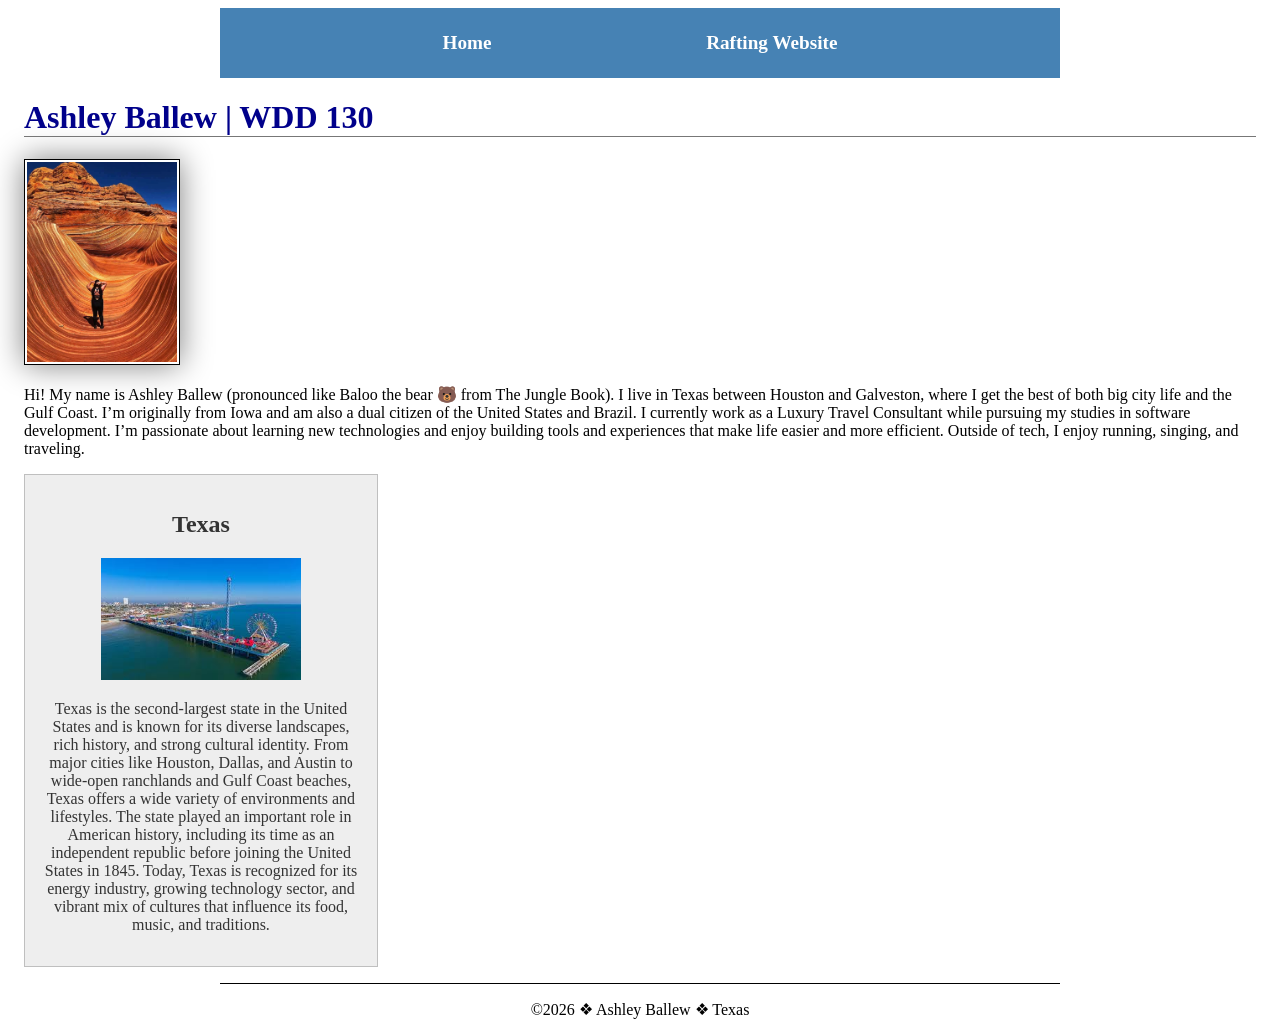
<file: index.html>
<!DOCTYPE html>
<html lang="en">

<head>
    <meta charset="UTF-8">
    <meta name="viewport" content="width=device-width, initial-scale=1.0">
    <title>Ashley Ballew | WDD 130</title>

    <meta name="description" content="Ashley Ballew's BYU-Idaho WDD 130 course home page">
    <meta name="author" content="Ashley Ballew">

    <link rel="stylesheet" href="styles/styles.css">
</head>

<body>
    <header>
        <nav>
            <a href="#">Home</a>
            <a href="wwr/">Rafting Website</a>
        </nav>
    </header>
    <main>
        <h1>Ashley Ballew | WDD 130</h1>
        <img src="images/profile.jpg" alt="Ashley Ballew Profile Picture" width="200">
        <p>Hi! My name is Ashley Ballew (pronounced like Baloo the bear 🐻 from The Jungle Book). I
            live
            in Texas between Houston
            and Galveston, where I get the best of both big city life and the Gulf Coast.

            I’m originally from Iowa and am also a dual citizen of the United States and Brazil. I
            currently
            work as a Luxury Travel Consultant while pursuing my studies in software
            development. I’m passionate about learning new technologies and enjoy building tools and
            experiences that make
            life easier and more efficient. Outside of tech, I enjoy running, singing, and
            traveling.</p>
    </main>
    <aside>
        <h2>Texas</h2>
        <img src="images/texas.jpg" alt="Galveston, Texas">
        <p>Texas is the second-largest state in the United States and is known for its diverse
            landscapes, rich
            history, and strong cultural identity. From major cities like Houston, Dallas, and
            Austin to
            wide-open ranchlands and Gulf Coast beaches, Texas offers a wide variety of environments
            and
            lifestyles. The state played an important role in American history, including its time
            as an
            independent republic before joining the United States in 1845. Today, Texas is
            recognized for its
            energy industry, growing technology sector, and vibrant mix of cultures that influence
            its food,
            music, and traditions.</p>
    </aside>
    <footer>
        <p>©2026 &#10070; Ashley Ballew &#10070; Texas</p>
    </footer>
</body>

</html>
</file>
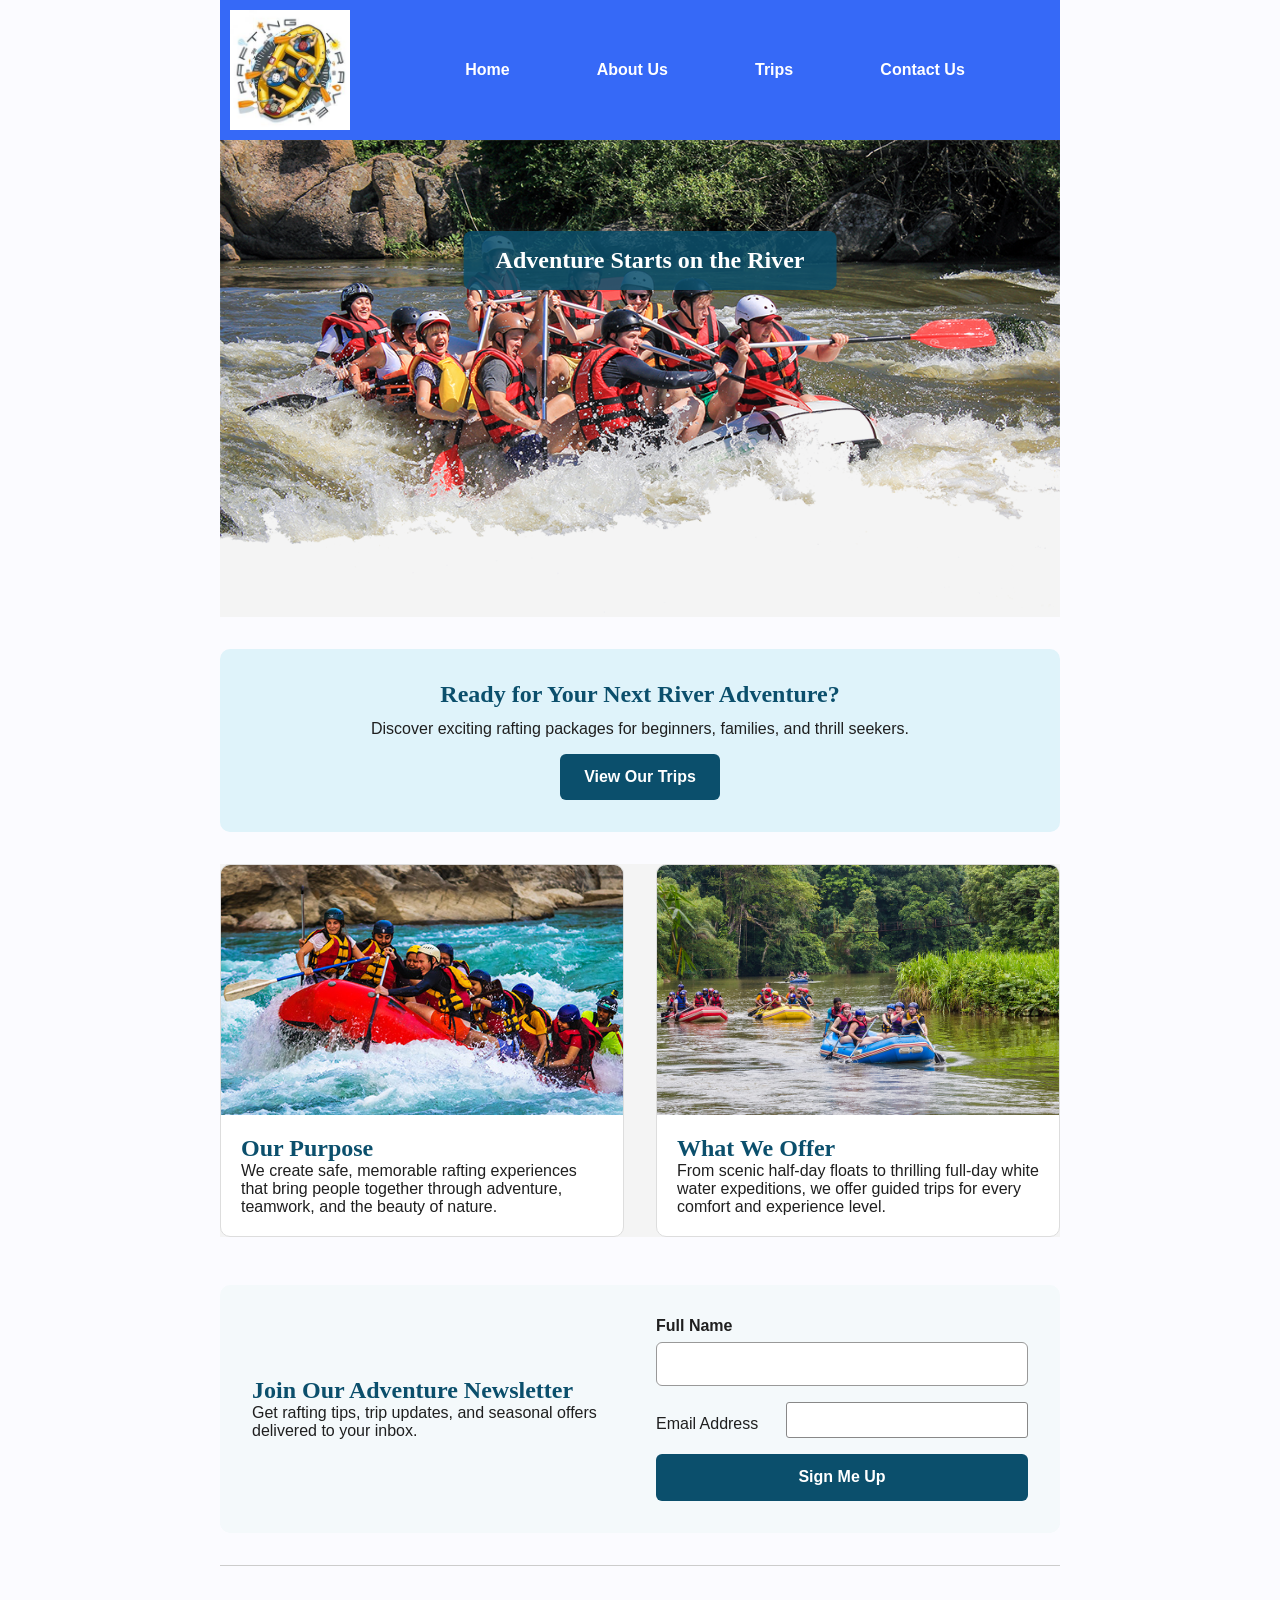
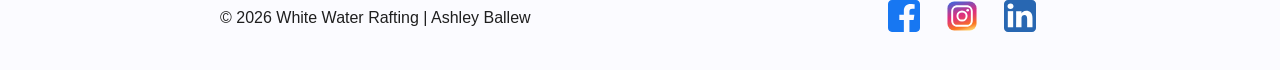
<file: wwr/index.html>
<!DOCTYPE html>
<html lang="en-US">

<head>
    <meta charset="UTF-8">
    <meta name="viewport" content="width=device-width, initial-scale=1.0">
    <title>White Water Rafting Adventures | Home</title>
    <meta name="description" content="Explore thrilling white water rafting adventures, learn about our company, and plan your next unforgettable river trip.">
    <meta name="author" content="Ashley Ballew">
    <link rel="stylesheet" href="styles/rafting.css">
</head>
<body>
    <header>
        <img src="images/logo.jpg" alt="White Water Rafting Company Logo">
        <nav>
            <ul class="navigation">
                <li><a href="index.html">Home</a></li>
                <li><a href="about.html">About Us</a></li>
                <li><a href="trips.html">Trips</a></li>
                <li><a href="contact.html">Contact Us</a></li>
            </ul>
        </nav>
    </header>

    <main>
        <section class="home-hero">
            <img src="images/home.png" alt="Rafting adventure">
            <h1>Adventure Starts on the River</h1>
        </section>

        <section class="home-cta">
            <div class="cta-box">
                <h2>Ready for Your Next River Adventure?</h2>
                <p>Discover exciting rafting packages for beginners, families, and thrill seekers.</p>
                <a class="cta-button" href="trips.html">View Our Trips</a>
            </div>
        </section>

        <section class="home-grid">
            <div class="grid-card">
                <img src="images/home-purpose.jpg" alt="Group of rafters paddling together through river rapids">
                <div class="grid-card-content">
                    <h2>Our Purpose</h2>
                    <p>We create safe, memorable rafting experiences that bring people together through adventure, teamwork, and the beauty of nature.</p>
                </div>
            </div>

            <div class="grid-card">
                <img src="images/home-offerings.jpg" alt="Rafting guide leading guests through scenic canyon waters">
                <div class="grid-card-content">
                    <h2>What We Offer</h2>
                    <p>From scenic half-day floats to thrilling full-day white water expeditions, we offer guided trips for every comfort and experience level.</p>
                </div>
            </div>
        </section>

        <section class="home-newsletter">
            <div class="newsletter-text">
                <h2>Join Our Adventure Newsletter</h2>
                <p>Get rafting tips, trip updates, and seasonal offers delivered to your inbox.</p>
            </div>
            <form class="newsletter-form" action="#" method="post">
                <div class="newsletter-item">
                    <label for="fullname">Full Name</label>
                    <input type="text" id="fullname" name="fullname" required>
                </div>

                <div class="form-item">
                    <label for="email">Email Address</label>
                    <input type="email" id="email" name="email" required>
                </div>

                <button type="submit">Sign Me Up</button>
            </form>
        </section>
    </main>

    <footer>
        <p>&copy; 2026 White Water Rafting | Ashley Ballew</p>
        <nav class="socialmedia">
            <a href="https://facebook.com">
                <img src="images/facebook.svg" alt="Facebook">
            </a>
            <a href="https://instagram.com">
                <img src="images/instagram.svg" alt="Instagram">
            </a>
            <a href="https://linkedin.com">
                <img src="images/linkedin.svg" alt="LinkedIn">
            </a>
        </nav>
    </footer>
</body>
</html>
</file>
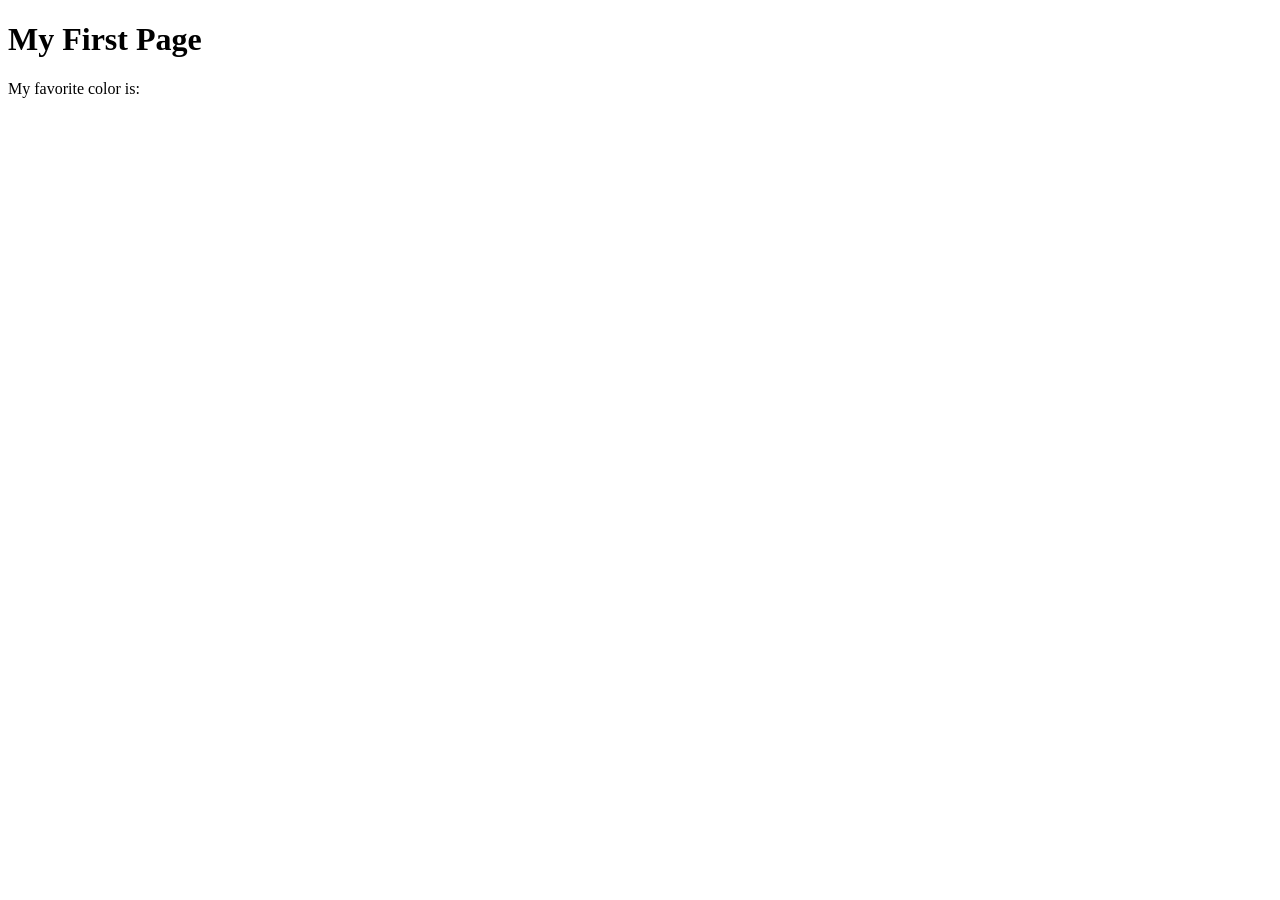
<file: week01/first-page.html>
<!DOCTYPE html>
<html lang="en">
<head>
    <meta charset="UTF-8">
    <meta name="viewport" content="width=device-width, initial-scale=1.0">
    <title>My First Page</title>
</head>
<body>
    <h1>My First Page</h1>
    <p>My favorite color is: </p>
</body>
</html>
</file>
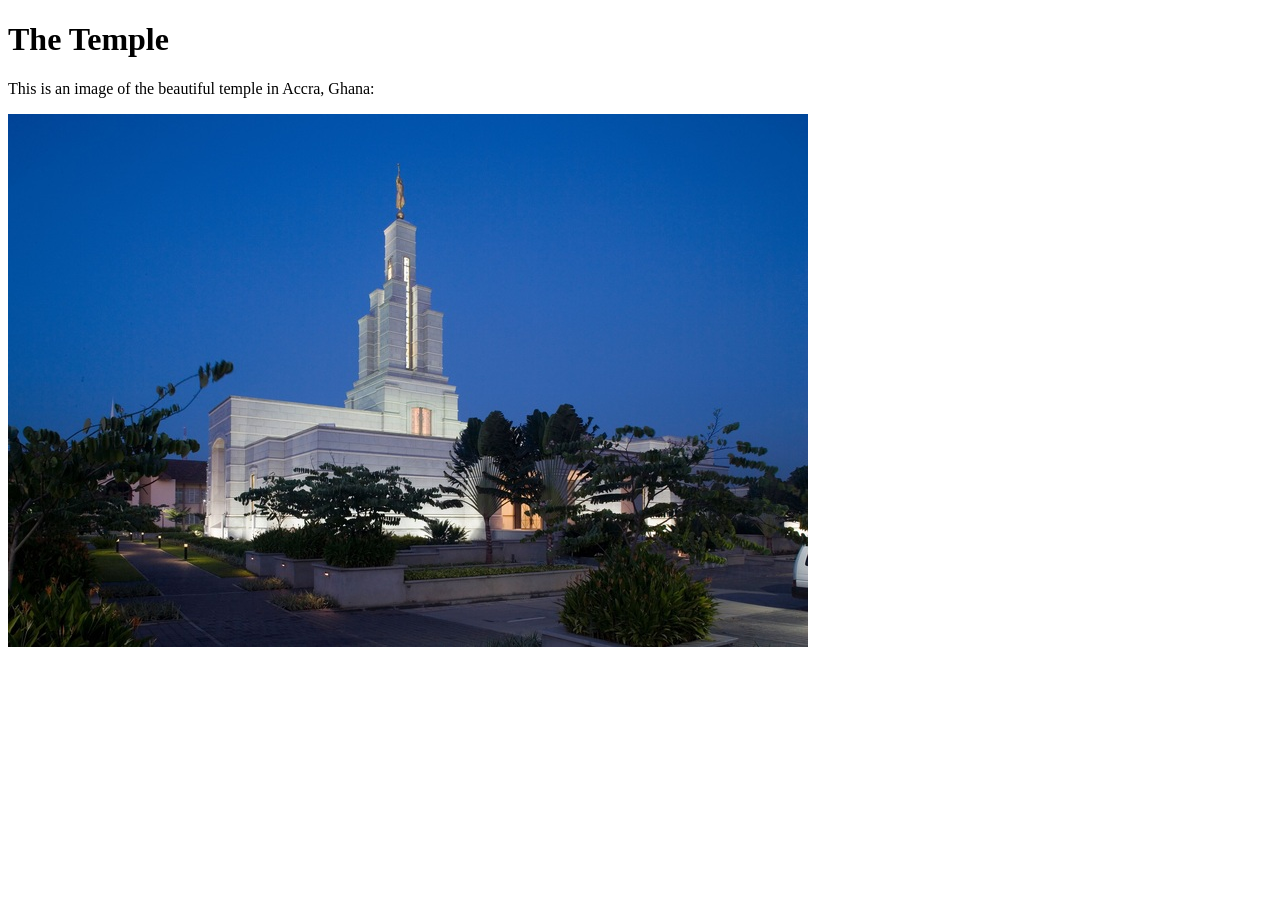
<file: week01/images-solution.html>
<!DOCTYPE html>
<html lang="en">
<head>
    <meta charset="UTF-8">
    <meta name="viewport" content="width=device-width, initial-scale=1.0">
    <title>Temple Image</title>
</head>
<body>
    <h1>The Temple</h1>
    <p>This is an image of the beautiful temple in Accra, Ghana:</p>
    <img src="images/temple-small.jpg" alt="The Accra Ghana Temple">
    
</body>
</html>
</file>
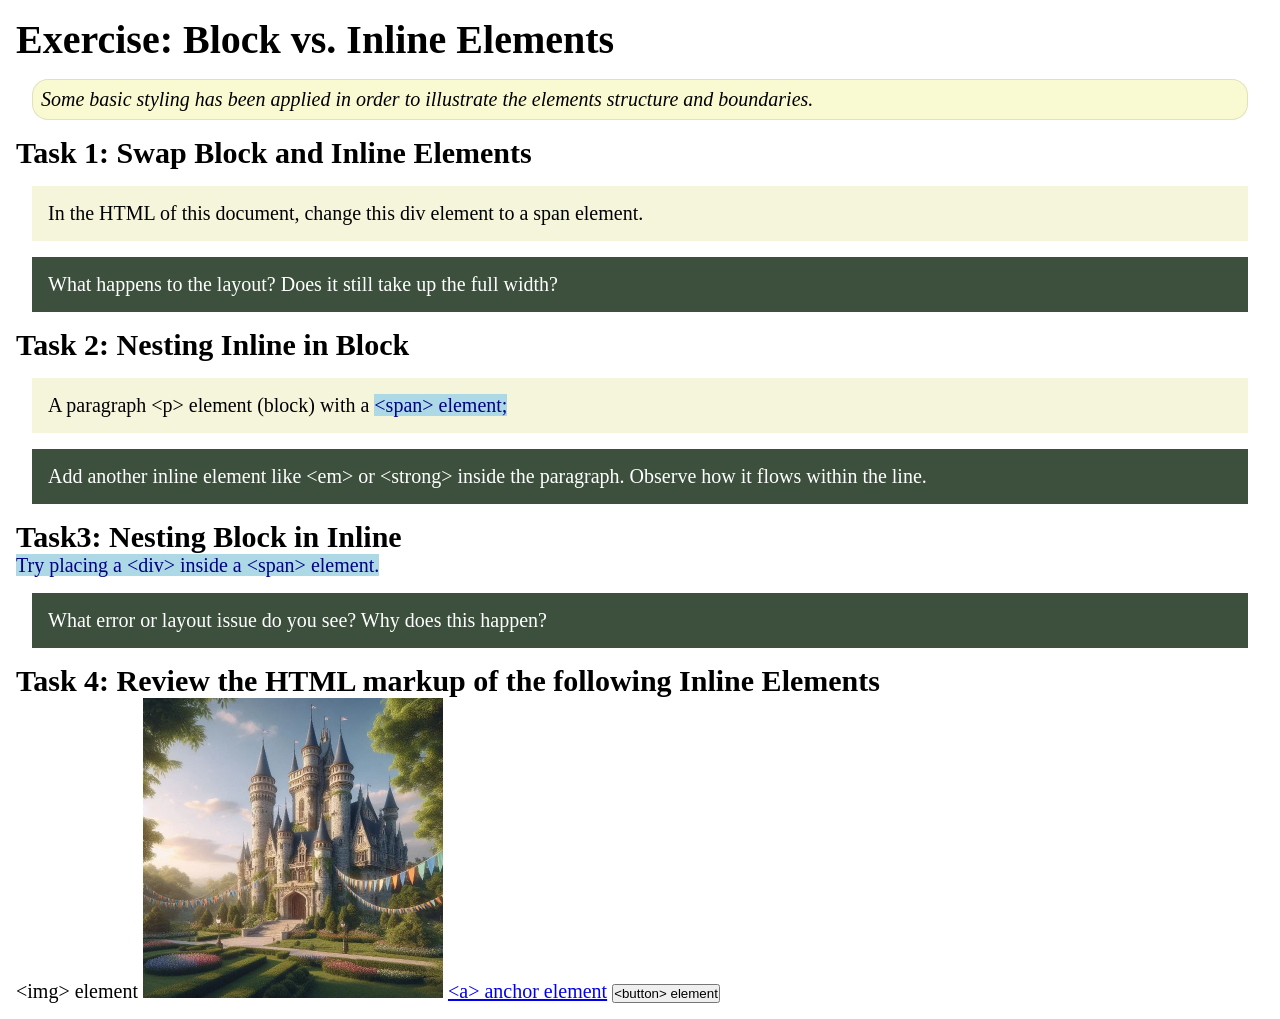
<file: week02/block-vs-inline.html>
<!DOCTYPE html>
<html lang="en">

<head>
    <meta charset="UTF-8">
    <meta name="viewport" content="width=device-width, initial-scale=1.0">
    <title>Exercise: Block vs. Inline Elements</title>
    <link rel="stylesheet" href="styles/block-vs-inline.css">
</head>

<body>
    <main>
        <h1>Exercise: Block vs. Inline Elements</h1>
        <p class="note">Some basic styling has been applied in order to illustrate the elements structure and
            boundaries.</p>

        <h2>Task 1: Swap Block and Inline Elements</h2>
        <div>In the HTML of this document, change this div element to a span element.</div>

        <p class="question">What happens to the layout? Does it still take up the full width?</p>

        <h2>Task 2: Nesting Inline in Block</h2>
        <p>A paragraph &lt;p&gt; element (block) with a <span>&lt;span&gt; element;</span></p>
        <p class="question">Add another inline element like &lt;em&gt; or &lt;strong&gt; inside the paragraph. Observe
            how it flows within the line.</p>

        <h2>Task3: Nesting Block in Inline</h2>
        <span>Try placing a &lt;div&gt; inside a &lt;span&gt; element.</span>
            <p class="question">What error or layout issue do you see? Why does this happen?</p>


            <h2>Task 4: Review the HTML markup of the following Inline Elements</h2>
        &lt;img&gt; element
        <img src="images/castle.webp" alt="placeholder image (images are inline)" width="300" height="300">
        <a href="https://churchofjesuschrist.org">&lt;a&gt; anchor element</a>
        <button type="button">&lt;button&gt; element</button>
    </main>
</body>

</html>
</file>
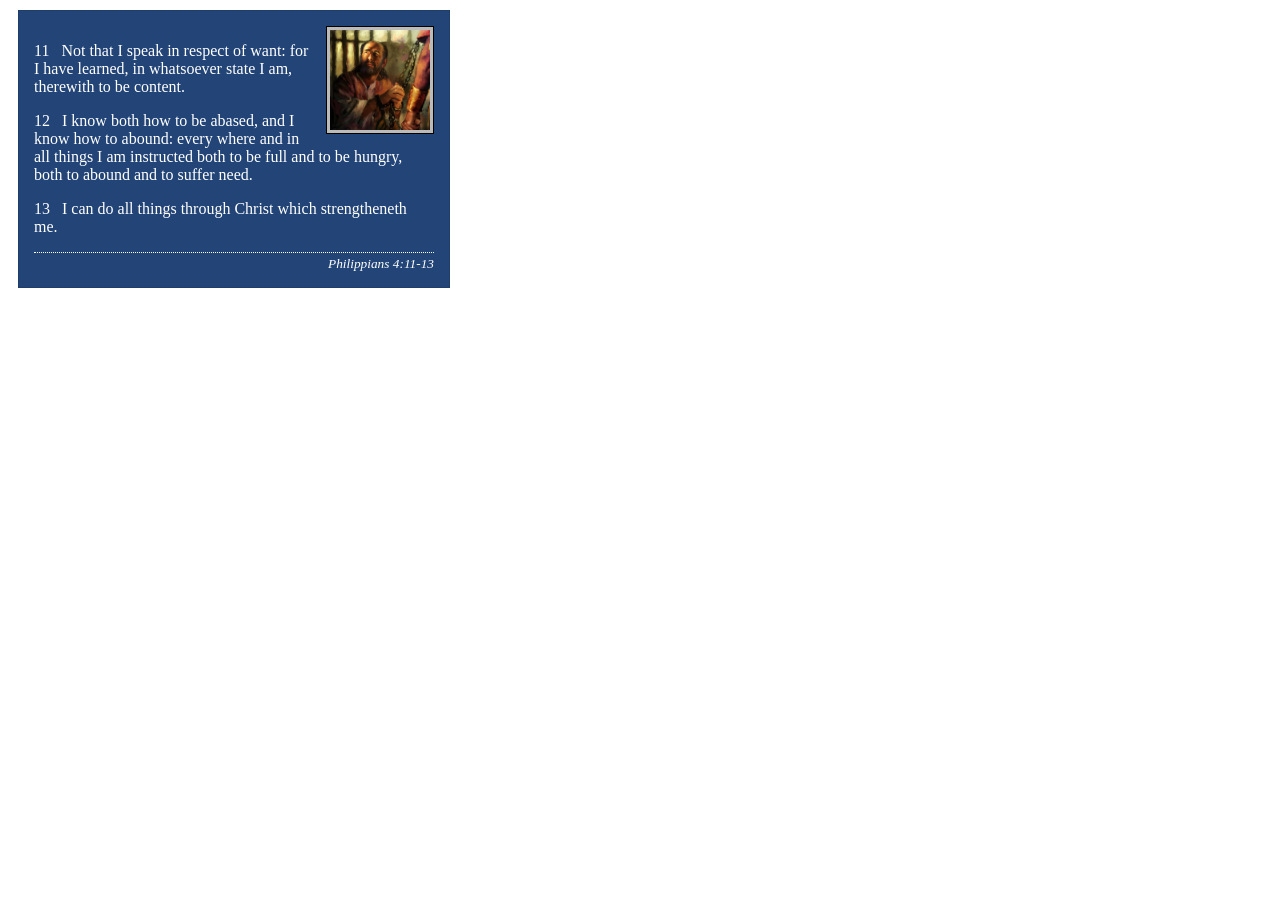
<file: week02/box-model-solution.html>
<!DOCTYPE html>
<html lang="en">
<head>
    <meta charset="UTF-8">
    <meta name="viewport" content="width=device-width, initial-scale=1.0">
    <title>Box Model Activity</title>
    <link rel="stylesheet" href="styles/box-model-solution.css">
</head>
<body>
    <main>
        <div class="callout">
            <img src="images/apostle-paul-imprisoned.webp" alt="Paul the Apostle - Imprisoned in Rome" width="200" height="200">
            <blockquote>
                <p>11 &nbsp; Not that I speak in respect of want: for I have learned, in whatsoever state I am, therewith to be content.</p>
                <p>12 &nbsp; I know both how to be abased, and I know how to abound: every where and in all things I am instructed both to be full and to be hungry, both to abound and to suffer need.</p>
                <p>13 &nbsp; I can do all things through Christ which strengtheneth me.</p>
            </blockquote>
            <cite>Philippians 4:11-13</cite>
        </div>
    </main>
</body>
</html>
</file>
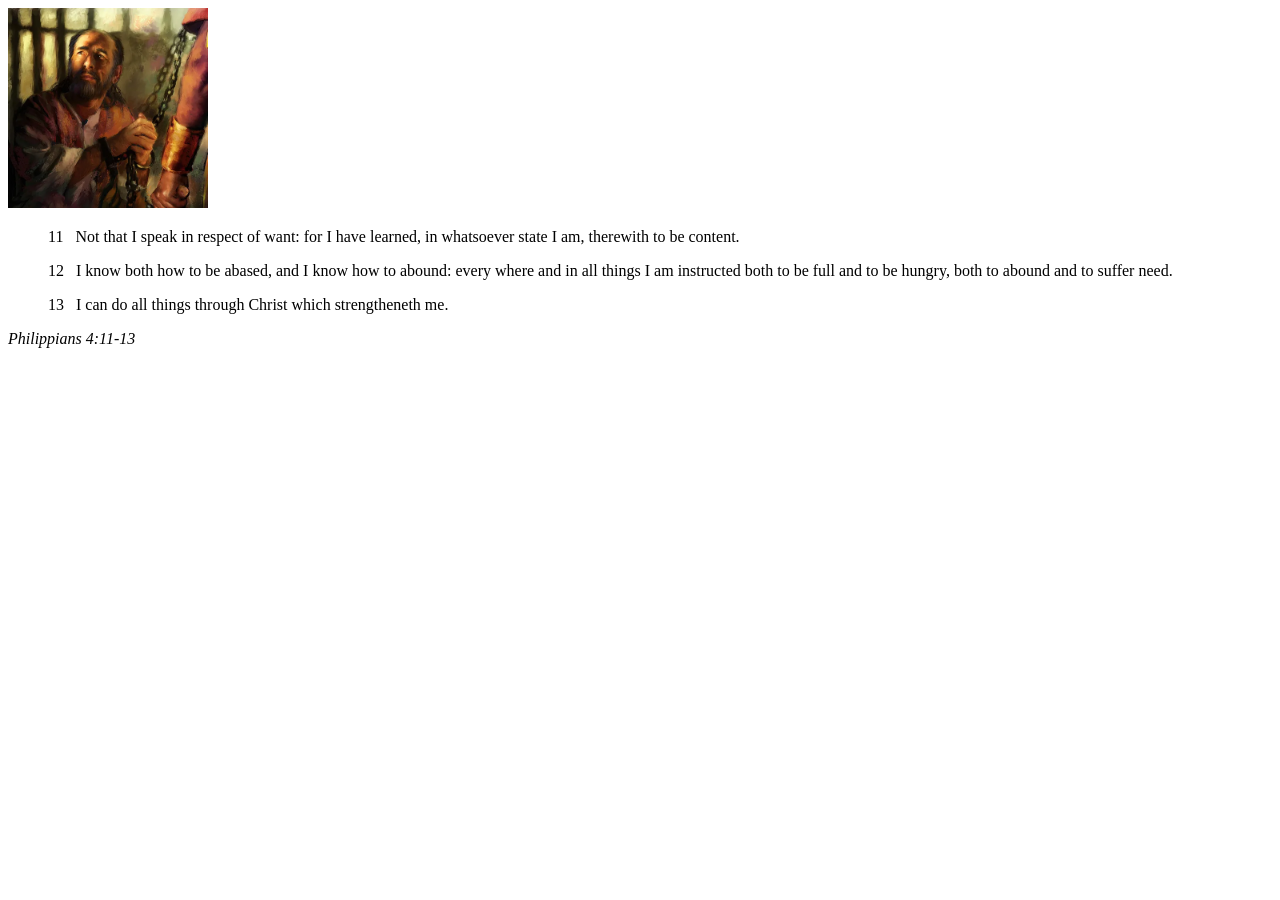
<file: week02/box-model.html>
<!DOCTYPE html>
<html lang="en">
<head>
    <meta charset="UTF-8">
    <meta name="viewport" content="width=device-width, initial-scale=1.0">
    <title>Box Model Activity</title>
</head>
<body>
    <main>
        <div class="callout">
            <img src="images/apostle-paul-imprisoned.webp" alt="Paul the Apostle - Imprisoned in Rome" width="200" height="200">
            <blockquote>
                <p>11 &nbsp; Not that I speak in respect of want: for I have learned, in whatsoever state I am, therewith to be content.</p>
                <p>12 &nbsp; I know both how to be abased, and I know how to abound: every where and in all things I am instructed both to be full and to be hungry, both to abound and to suffer need.</p>
                <p>13 &nbsp; I can do all things through Christ which strengtheneth me.</p>
            </blockquote>
            <cite>Philippians 4:11-13</cite>
        </div>
    </main>
</body>
</html>
</file>
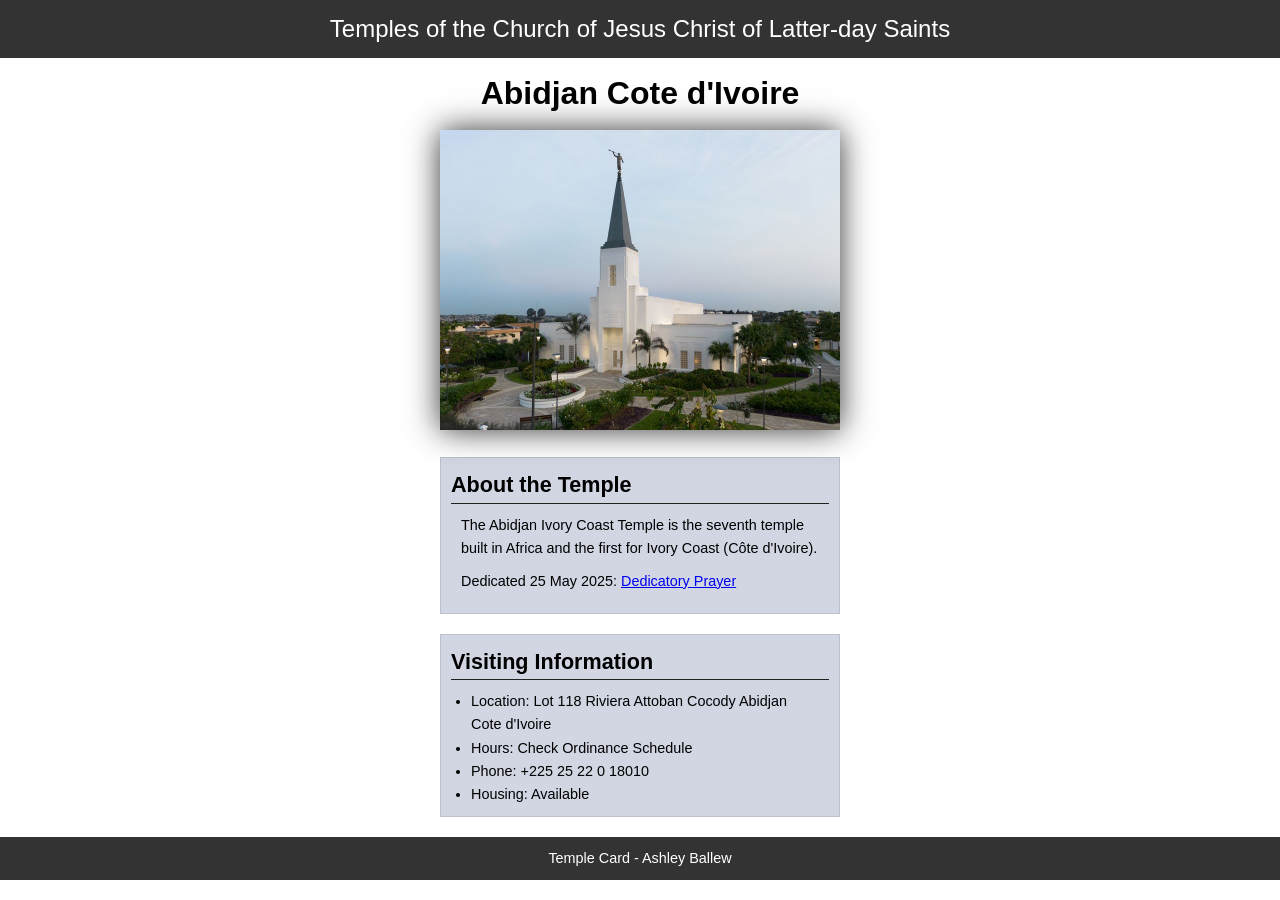
<file: week02/temple.html>
<!DOCTYPE html>
<html lang="en">

<head>
    <meta charset="UTF-8">
    <meta name="viewport" content="width=device-width, initial-scale=1.0">
    <title>Temple Card - Abidjan Cote d'Ivoire</title>
    <link rel="stylesheet" href="styles/temple.css">
</head>

<body>
    <header>
        <p>Temples of the Church of Jesus Christ of Latter-day Saints</p>
    </header>
    <main>
        <h1>Abidjan Cote d'Ivoire</h1>
        <picture>
            <img src="images/abidjan-ivory-coast.jpeg" alt="Abidjan Cote d'Ivoire Temple">
        </picture>
        <section>
            <h2>About the Temple</h2>
            <p>The Abidjan Ivory Coast Temple is the seventh temple built in Africa and the first for Ivory Coast (Côte
                d'Ivoire).</p>
            <p>Dedicated 25 May 2025: <a
                    href="https://www.churchofjesuschrist.org/temples/dedicatory-prayer/abidjan-ivory-coast-temple/2025-05-25?lang=eng"
                    target="_blank" rel="noopener noreferrer">Dedicatory Prayer</a></p>
        </section>
        <section>
            <h2>Visiting Information</h2>
            <ul>
                <li>Location: Lot 118 Riviera Attoban Cocody Abidjan Cote d'Ivoire</li>
                <li>Hours: Check Ordinance Schedule</li>
                <li>Phone: +225 25 22 0 18010</li>
                <li>Housing: Available</li>
            </ul>
        </section>
    </main>
    <footer>
        <p>Temple Card - Ashley Ballew</p>
    </footer>
</body>

</html>
</file>
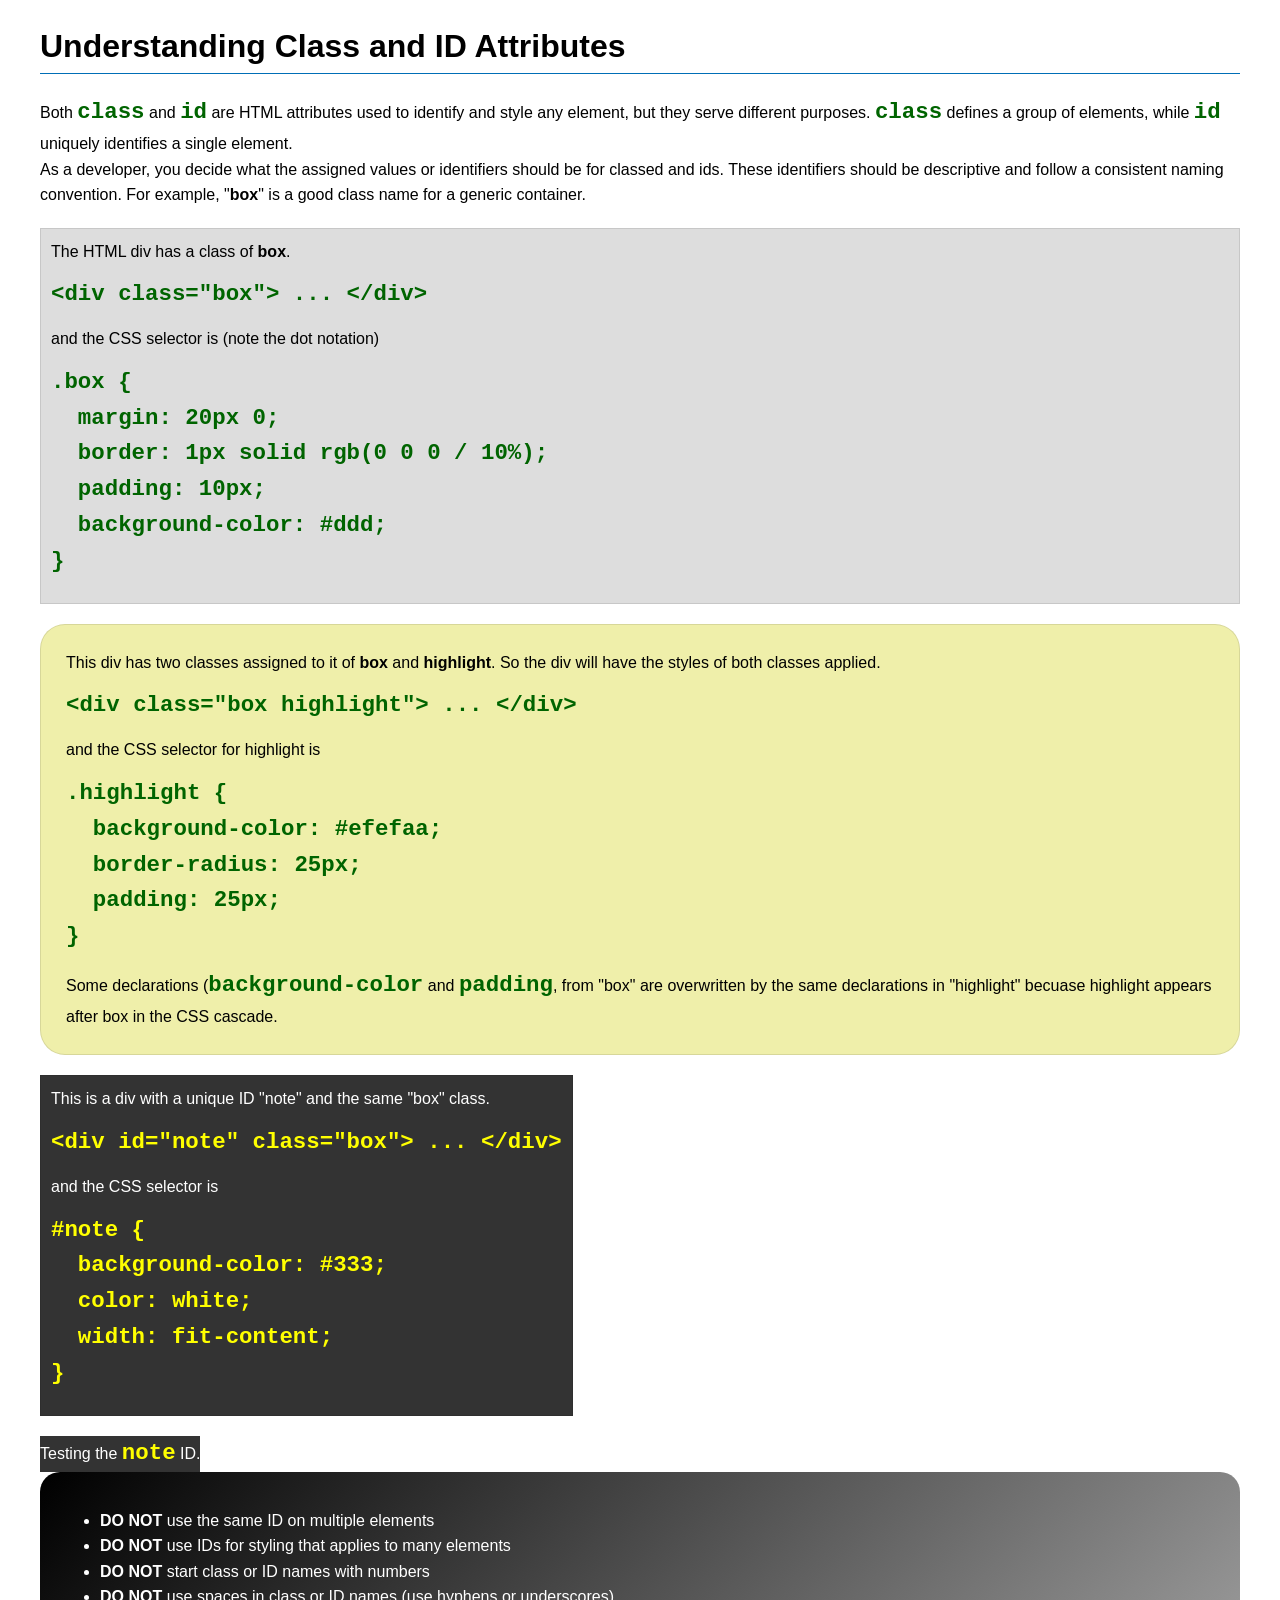
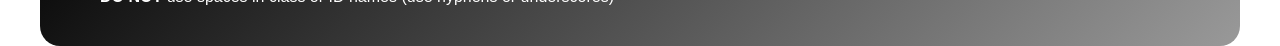
<file: week03/class-and-id.html>
<!DOCTYPE html>
<html lang="en">

<head>
    <meta charset="UTF-8">
    <meta name="viewport" content="width=device-width, initial-scale=1.0">
    <title>Class vs ID Attributes</title>
    <link rel="stylesheet" href="styles/class-and-id.css">
</head>

<body>
    <h1>Understanding Class and ID Attributes</h1>
    <p>Both <code>class</code> and <code>id</code> are HTML attributes used to identify and style any element, but they
        serve different purposes. <code>class</code> defines a group of elements, while <code>id</code> uniquely
        identifies a single element.</p>
    <p>As a developer, you decide what the assigned values or identifiers should be for classed and ids. These
        identifiers should be
        descriptive and follow a consistent naming convention. For example, "<strong>box</strong>" is a good class name
        for a generic container.</p>
    <div class="box">
        <p>The HTML div has a class of <strong>box</strong>.</p>
        <pre><code class="html">&lt;div class="box"&gt; ... &lt;/div&gt;</code></pre>
        and the CSS selector is (note the dot notation)
        <pre><code class="css">.box {
  margin: 20px 0;
  border: 1px solid rgb(0 0 0 / 10%);
  padding: 10px;
  background-color: #ddd; 
}</code></pre>
    </div>

    <div class="box highlight">
        <p>This div has two classes assigned to it of <strong>box</strong> and <strong>highlight</strong>. So the div
            will have the styles of both classes applied.</p>
        <pre><code class="html">&lt;div class="box highlight"&gt; ... &lt;/div&gt;</code></pre>
        and the CSS selector for highlight is
        <pre><code class="css">.highlight {
  background-color: #efefaa;
  border-radius: 25px;
  padding: 25px;
}</code></pre>
<p>Some declarations (<code>background-color</code> and <code>padding</code>, from "box" are overwritten by the same declarations in "highlight" becuase highlight appears after box in the CSS cascade.</p>
    </div>

    <div id="note" class="box">
        <p>This is a div with a unique ID "note" and the same "box" class.</p>
        <pre><code class="html">&lt;div id="note" class="box"&gt; ... &lt;/div&gt;</code></pre>
        and the CSS selector is
        <pre><code class="css">#note {
  background-color: #333;
  color: white;
  width: fit-content;
}</code></pre>
    </div>

    <div id="note">
        <p>Testing the <code>note</code> ID.</p>
    </div>

    <section id="best-practice">
        <ul>
            <li><strong>DO NOT</strong> use the same ID on multiple elements</li>
            <li><strong>DO NOT</strong> use IDs for styling that applies to many elements</li>
            <li><strong>DO NOT</strong> start class or ID names with numbers</li>
            <li><strong>DO NOT</strong> use spaces in class or ID names (use hyphens or underscores)</li>
        </ul>
    </section>




</body>

</html>
</file>
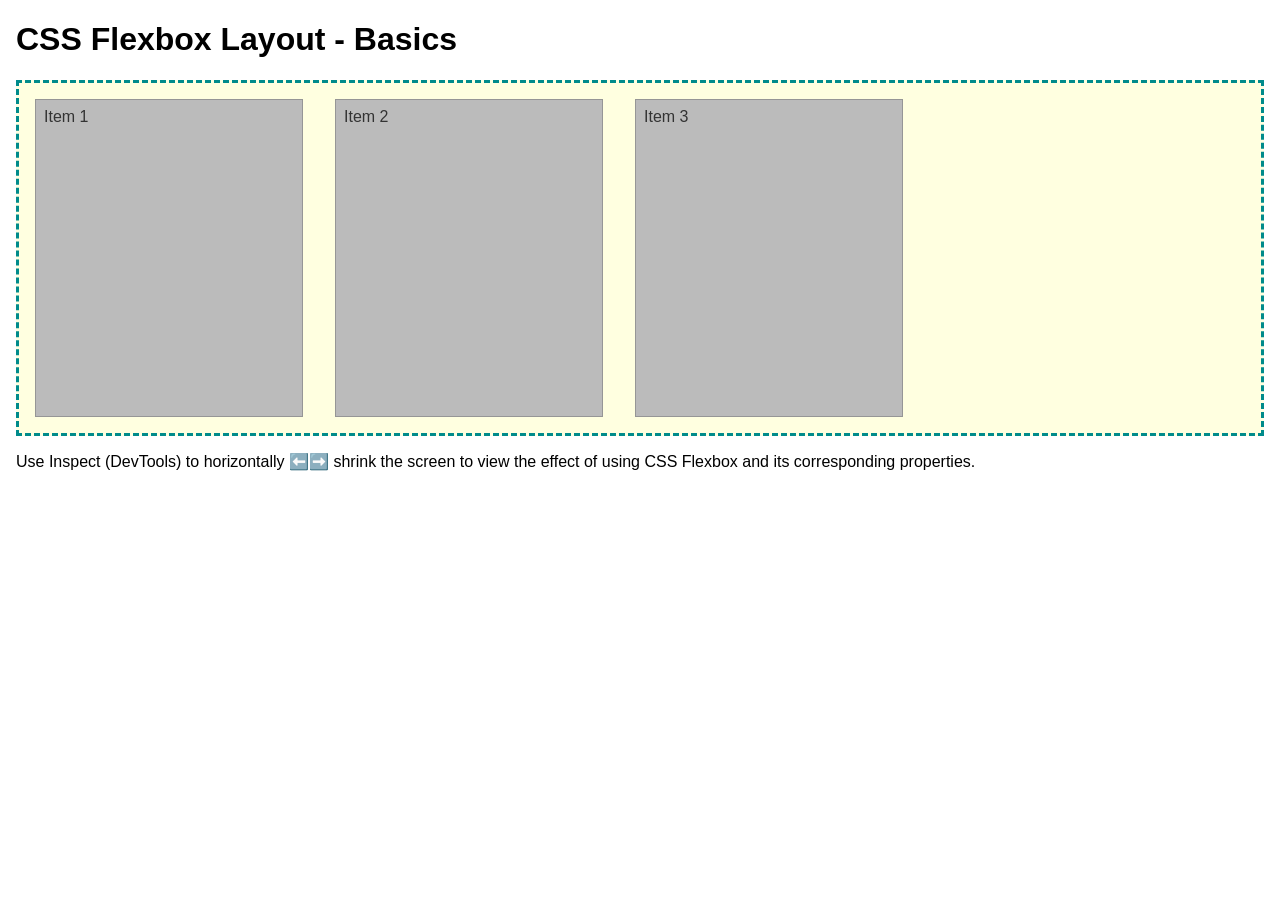
<file: week04/flexbox-layout.html>
<!DOCTYPE html>
<html lang="en">
<head>
    <meta charset="UTF-8">
    <meta name="viewport" content="width=device-width, initial-scale=1.0">
    <title>CSS Flexbox Layout - Basics</title>
    <link rel="stylesheet" href="styles/flexbox.css">
</head>
<body>
    <main>
        <h1>CSS Flexbox Layout - Basics</h1>
        <div class="flex-container">
            <div class="flex-item item1">Item 1</div>
            <div class="flex-item item2">Item 2</div>
            <div class="flex-item item3">Item 3</div>
        </div>
        <p>Use Inspect (DevTools) to horizontally ⬅️➡️ shrink the screen to view the effect of using CSS Flexbox and its corresponding properties.</p>
    </main>
</body>
</html>
</file>
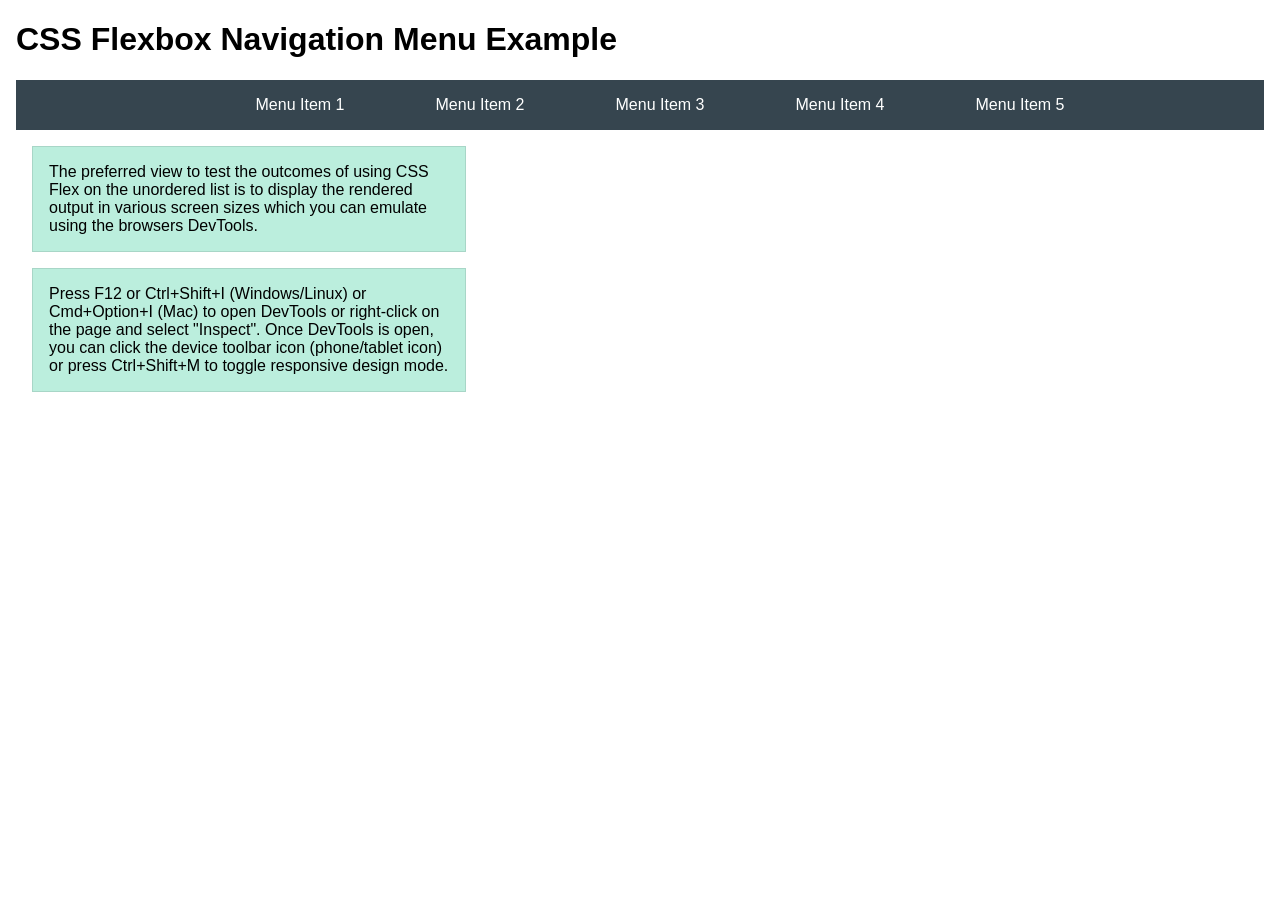
<file: week04/flexbox-menu.html>
<!DOCTYPE html>
<html lang="en">
<head>
    <meta charset="UTF-8">
    <meta name="viewport" content="width=device-width, initial-scale=1.0">
    <title>CSS Flexbox - Navigation Menu</title>
    <link rel="stylesheet" href="styles/flexbox-menu.css">
</head>
<body>
    <main>
        <h1>CSS Flexbox Navigation Menu Example</h1>
        <nav>
            <ul>
                <li><a href="#">Menu Item 1</a></li>
                <li><a href="#">Menu Item 2</a></li>
                <li><a href="#">Menu Item 3</a></li>
                <li><a href="#">Menu Item 4</a></li>
                <li><a href="#">Menu Item 5</a></li>
            </ul>
        </nav>
        <p>The preferred view to test the outcomes of using CSS Flex on the unordered list is to display the rendered output in various screen sizes which you can emulate using the browsers DevTools.</p>

        <p>Press F12 or Ctrl+Shift+I (Windows/Linux) or Cmd+Option+I (Mac) to open DevTools or right-click on the page and select "Inspect". Once DevTools is open, you can click the device toolbar icon (phone/tablet icon) or press Ctrl+Shift+M to toggle responsive design mode.</p>

                      
        
    </main>
</body>
</html>
</file>
<file: styles/styles.css>
nav {
    background-color: steelblue;
    padding: 1rem;
    display: flex;
    justify-content: space-evenly;
    align-items: center;
}

nav a {
    display: block;
    padding: 0.5rem;
    text-decoration: none;
    font-size: 1.2rem;
    font-weight: 700;
    color: #fff;/% shorthand for white %/
}

header,
.grid,
footer {
    max-width: 840px;
    margin: 0 auto;
}

h1 {
    color: darkblue;
    border-bottom: 1px solid #777;
}

.grid {
    display: grid;
    align-items: center;
}

main {
    grid-column: 2/3;
    margin: 1rem;
}

aside {
    width: 20rem;
    position: relative;
    grid-column: 1/2;
    grid-row: 1/2;
}

aside {
    width: 20rem;
    margin: 1rem;
    border: 1px solid rgb(0 0 0 / 0.2);
    padding: 1rem;
    background-color: #eee;
    color: #333;
    text-align: center;
}

aside img {
    width: 200px;
    height: auto;
}

main img {
    width: 150px;
    height: auto;
    border: 1px solid black;
    padding: 2px;
    box-shadow: 0 0 30px gray;
}

p {
    padding: 0;
}

footer {
    margin-top: 15px;
    border-top: 1px solid #000;
    text-align: center;
}
</file>
<file: wwr/styles/rafting.css>
:root {
    --primary-color: #0b4f6c;
    --secondary-color: #3669f7;
    --accent1-color: #1f1f1f;
    --accent2-color: #fbfbff;
    --heading-font: Georgia, serif;
    --body-font: Arial, Helvetica, sans-serif;
}

* {
    margin: 0;
    padding: 0;
    box-sizing: border-box;
}

body {
    font-family: var(--body-font);
    color: var(--accent1-color);
    background-color: var(--accent2-color);
}

.visually-hidden {
    position: absolute;
    width: 1px;
    height: 1px;
    padding: 0;
    margin: -1px;
    overflow: hidden;
    clip: rect(0, 0, 0, 0);
    white-space: nowrap;
    border: 0;
}

header,
main,
footer {
    width: 840px;
    margin: 0 auto;
}

header {
    display: grid;
    grid-template-columns: 150px 1fr;
    align-items: center;
    background-color: var(--secondary-color);
    color: var(--accent2-color);
}

header img {
    width: 120px;
    margin: 10px;
}

nav ul {
    display: flex;
    justify-content: space-evenly;
    list-style: none;
}

nav a {
    text-decoration: none;
    color: white;
    font-weight: bold;
}

h1,
h2 {
    font-family: var(--heading-font);
    color: var(--primary-color);
}

nav,
article {
    margin: 16px;
    padding: 8px;
}

.hero {
    position: relative;
}

.hero img {
    display: block;
    width: 100%;
    height: auto;
}

.hero h1 {
    position: absolute;
    top: 20px;
    width: 100%;
    padding: 16px;
    text-align: center;
    opacity: 0.7;
    background-color: var(--accent1-color);
    color: #fff;
}

.hero article {
    position: absolute;
    bottom: 20px;
    left: 20px;
    right: 20px;
    background-color: rgba(255, 255, 255, 0.85);
}

.hero article img {
    float: right;
    width: 125px;
    margin-left: 16px;
    border: 2px solid var(--primary-color);
}

section {
    background-color: #f4f4f4;
}

.history-content {
    display: grid;
    grid-template-columns: 1fr 200px 1fr;
    align-items: center;
    gap: 20px;
}

.history h2 {
    text-align: center;
}

.history-content img {
    width: 100%;
}

.adventures {
    display: flex;
    justify-content: space-between;
    flex-wrap: wrap;
    gap: 10px;
}

.adventures h2 {
    width: 100%;
    text-align: center;
}

.adventures figure {
    width: 150px;
    text-align: center;
}

.adventures img {
    width: 100%;
    height: auto;
    display: block;
}

.adventures figcaption {
    margin-top: 8px;
    font-size: 0.9rem;
}

footer {
    display: flex;
    justify-content: space-between;
    align-items: center;
    border-top: 1px solid #ccc;
    margin-top: 20px;
    padding: 10px 0;
}

.socialmedia a {
    text-decoration: none;
}

.socialmedia img {
    width: 32px;
    margin-left: 10px;
}

main h1 {
    text-align: center;
    margin: 20px 10px;
}

.contact-info {
    text-align: center;
    background-color: white;
    margin: 10px 16px 20px;
    padding: 10px;
}

.contact-info p {
    margin: 4px 0;
}

.contact-layout {
    display: grid;
    grid-template-columns: 1fr 1fr;
    gap: 20px;
    margin: 16px;
    align-items: stretch;
}

.map,
.contact-form,
.employees {
    background-color: #f4f4f4;
    border: 1px solid #999;
    padding: 16px;
}

.map iframe {
    width: 100%;
    height: 100%;
    min-height: 300px;  
    border: none;
}

.contact-form form {
    display: grid;
    gap: 14px;
}

.form-item {
    display: grid;
    grid-template-columns: 120px 1fr;
    align-items: center;
    gap: 10px;
}

.form-item label,
.form-item span {
    padding-top: 8px;
}

.radio-group {
    display: flex;
    flex-direction: column;
    gap: 8px;
}

.radio-group div {
    display: flex;
    align-items: center;
    gap: 8px;
}

input[type="text"],
input[type="email"], 
textarea {
    width: 100%;
    padding: 8px;
    font-size: 1rem;
    border: 1px solid #888;
    border-radius: 3px;
    font-family: var(--body-font);
}

input[type="radio"],
input[type="checkbox"] {
    margin-right: 8px;
}

textarea {
    resize: vertical;
}

.checkbox-group {
    display: flex;
    align-items: center;
    gap: 8px;
}

.checkbox-group label {
    display: inline;
    padding-top: 0;
    margin: 0;
}

button {
    background-color: var(--secondary-color);
    color: white;
    border: none;
    padding: 12px;
    font-size: 1rem;
    font-weight: bold;
    cursor: pointer;
    border-radius: 4px;
}

button:hover {
    background-color: var(--primary-color);
}

.employees {
    margin: 16px;
}

.employees h2 {
    text-align: center;
    margin-bottom: 20px;
}

.employee-profiles {
    display: flex;
    justify-content: space-around;
    flex-wrap: wrap;
    gap: 20px;
}

.employee-profiles figure {
    text-align: center;
    margin: 0;
}

.employees img {
    width: 150px;
    height: 150px;
    object-fit: cover;
    border: 1px solid #999;
    background-color: white;
    padding: 6px;
}

.employee-profiles figcaption {
    margin-top: 8px;
    font-size: 0.95rem;
}

main {
    max-width: 1200px;
    margin: 0 auto;
}

.navigation {
    display: flex;
    justify-content: space-evenly;
    list-style: none;
    padding: 0;
}

.navigation a {
    text-decoration: none;
    padding: 1rem;
    display: block;
    font-weight: 700;
}

.home-hero {
    position: relative;
    margin-bottom: 2rem;
}

.home-hero img {
    display: block;
    width: 100%;
    height: auto;
}

.home-hero h1 {
    position: absolute;
    top: 15%;
    left: 50%;
    transform: translateX(-50%);
    background-color: rgba(11, 79, 108, 0.85);
    color: #ffffff;
    padding: 1rem 2rem;
    border-radius: 8px;
    text-align: center;
}

.home-newsletter {
    display: grid;
    grid-template-columns: 1fr 1fr;
    gap: 2rem;
    align-items: center;
    margin: 2rem 0;
    padding: 2rem;
    background-color: #f4f9fb;
    border-radius: 10px;
}

.newsletter-form {
    display: grid;
    gap: 1rem;
}

.newsletter-item {
    display: grid;
}

.newsletter-item label {
    margin-bottom: 0.4rem;
    font-weight: 700;
}

.newsletter-item input {
    padding: 0.75rem;
    border: 1px solid #999;
    border-radius: 6px;
}

.newsletter-form button {
    padding: 0.9rem;
    border: none;
    border-radius: 6px;
    background-color: #0b4f6c;
    color: #ffffff;
    font-weight: 700;
    cursor: pointer;
}

.home-cta,
.trips-hero {
    text-align: center;
    margin: 2rem 0;
    padding: 2rem;
    background-color: #dff3fa;
    border-radius: 10px;
}

.cta-box h2,
.trips-hero h1 {
    margin-bottom: 0.75rem;
}

.cta-button {
    display: inline-block;
    margin-top: 1rem;
    padding: 0.9rem 1.5rem;
    background-color: #0b4f6c;
    color: #ffffff;
    text-decoration: none;
    font-weight: 700;
    border-radius: 6px;
}

.home-grid {
    display: grid;
    grid-template-columns: 1fr 1fr;
    gap: 2rem;
    margin: 2rem 0 3rem;
}

.grid-card {
    background-color: #ffffff;
    border: 1px solid #ddd;
    border-radius: 10px;
    overflow: hidden;
}

.grid-card img {
    width: 100%;
    height: 250px;
    object-fit: cover;
    display: block;
}

.grid-card-content {
    padding: 1.25rem;
}

.trip-cards {
    display: grid;
    grid-template-columns: repeat(3, 1fr);
    gap: 1.5rem;
    margin: 2rem 0;
}

.trip-card {
    background-color: #ffffff;
    border: 1px solid #ddd;
    border-radius: 10px;
    overflow: hidden;
}

.trip-card img {
    width: 100%;
    height: 220px;
    object-fit: cover;
    display: block;
}

.trip-card-content {
    padding: 1rem;
}

.trips-table-section {
    margin: 3rem 0;
}

.trips-table-section h2 {
    text-align: center;
    margin-bottom: 1rem;
}

table {
    width: 100%;
    border-collapse: collapse;
    background-color: #ffffff;
}

caption {
    caption-side: top;
    font-weight: 700;
    margin-bottom: 0.75rem;
}

th,
td {
    border: 1px solid #999;
    padding: 0.9rem;
    text-align: center;
}

th {
    background-color: #0b4f6c;
    color: #ffffff;
}

.socialmedia {
    display: flex;
    gap: 1rem;
    justify-content: center;
}

@media (max-width: 900px) {
    .home-newsletter,
    .home-grid,
    .trip-cards {
        grid-template-columns: 1fr;
    }

    .hero h1 {
        width: 85%;
        font-size: 1.5rem;
    }
}
</file>
<file: week02/styles/block-vs-inline.css>
* {
    margin: 0;
    padding: 0;
}

body {
    font-size: 20px;
    margin: 1rem;
}

p,
div {
    background-color: beige;
    margin: 1rem;
    padding: 1rem;
}

span {
    color: navy;
    background-color: lightblue;
}

code {
    margin: 0;
    padding: 0;
    color: green;
    font-size: 1.2rem;
}

.note {
    font-style: italic;
    background-color: lightgoldenrodyellow;
    border-radius: 1rem;
    border: 1px solid rgb(0 0 0 / 10%);
    margin: 1rem;
    padding: .5rem;
}

.question {
    background-color: #3d503d;
    color: #fff;
}
</file>
<file: week02/styles/box-model-solution.css>
.callout {
    max-width: 400px;
    margin: 10px;
    border: 1px solid rgba(0, 0, 0, .1);
    padding: 15px;
    background-color: #247;
    color: #fff;
}

.callout img {
    float: right;
    margin: 0 0 10px 15px;
    border: 1px solid #000;
    padding: 3px;
    background-color: #bbb;
    width: 100px;
    height: auto;

}

blockquote {
    margin: 0;
}

cite {
    display: block;
    border-top: 1px dotted #fff;
    padding-top: 3px;
    text-align: right;
    font-size: smaller;
}
</file>
<file: week02/styles/temple.css>
* {
    margin: 0;
    padding: 0;
}

body {
    font-family: Arial, sans-serif;
    line-height: 1.6;
}

header, footer {
    background-color: #333;
    color: #fff;
    padding: 10px;
    text-align: center;
    font-size: 1.5rem;
}

main {
    width: 400px;
    margin: 0 auto;
}

h1 {
    margin: 10px;
    text-align: center; 
}

h2 {
    border-bottom: 1px solid #222;
}

img{
    width: 100%;
    height: auto;
    box-shadow: 0 0 30px #333;
}

section {
    margin: 20px 0;
    border: 1px solid rgb(0 0 0 / 10%);
    padding: 10px;
    background-color: rgb(209, 214, 226);
    font-size: .9rem;
}

section p {
    margin: 10px;
}

ul {
    margin: 10px 20px 0;
}

footer {
    font-size: .9rem;
}
</file>
<file: week03/styles/class-and-id.css>
body {
    font-family: Arial, sans-serif;
    line-height: 1.6;
    margin: 0;
    padding: 0 40px;
}

h1 {
    border-bottom: 1px solid rgb(0 110 182);
    padding-bottom: 0;
}



p {
    margin: 0;
}

code {
    color: darkgreen;
    font-weight: 700;
    font-size: 1.4rem;
}

/* Class examples - can be reused */

.box {
    margin: 20px 0;
    border: 1px solid rgb(0 0 0 / 10%);
    padding: 10px;
    background-color: #ddd; /* this is shorthand for #dddddd */
}

.highlight {
    background-color: #efefaa;
    border-radius: 25px;
    padding: 25px;
}

/* ID examples - should be unique */

#note {
    background-color: #333;
    color: white;
    width: fit-content;
}

#note code {
    color: yellow;
}

#best-practice {
    background: linear-gradient(135deg, #000 0%, #999 100%);
    color: white;
    border-radius: 20px;
    padding: 20px
}
</file>
<file: week04/styles/flexbox.css>
body {
    font-family: Helvetica, Arial, sans-serif;
    margin: 1rem;
}

.flex-container {
    border: 3px dashed darkcyan;
    background-color: lightyellow;
    display: flex;
    flex-wrap: wrap;
}

.flex-item {
    width: 250px;
    margin: 1rem;
    border: 1px solid rgb(0 0 0 / 20%);
    padding: 0.5rem;
    background-color: #bbb;
    color: #333;
}

.item1 {
    min-height: 100px;
}

.item2 {
    min-height: 200px;
}

.item3 {
    min-height: 300px;
}
</file>
<file: week04/styles/flexbox-menu.css>
body {
    font-family: Helvetica, Arial, sans-serif;
    margin: 1rem;
}

nav {
    background-color: #36454f;
}

nav ul {
    list-style-type: none;
    display: flex;
    flex-wrap: wrap;
    max-width: 900px;
    margin: 0 auto;
    justify-content: space-around;
    align-items: center;
}

nav a {
    display: block;
    color: #fff;
    text-align: center;
    padding: 1rem;
    text-decoration: none;
}

p {
    margin: 1rem;
    border: 1px solid rgb(0 0 0 / 10%);
    padding: 1rem;
    background-color: #bed;
    max-width: 400px;
}

#devtools-btn {
    background-color: #36454f;
    color: white;
    border: none;
    padding: 12px 24px;
    margin: 1rem;
    font-size: 16px;
    font-family: Helvetica, Arial, sans-serif;
    border-radius: 4px;
    cursor: pointer;
    transition: background-color 0.3s ease;
}

#devtools-btn:hover {
    background-color: #4a5a6a;
}

#devtools-btn:active {
    background-color: #2a3a4a;
}
</file>
